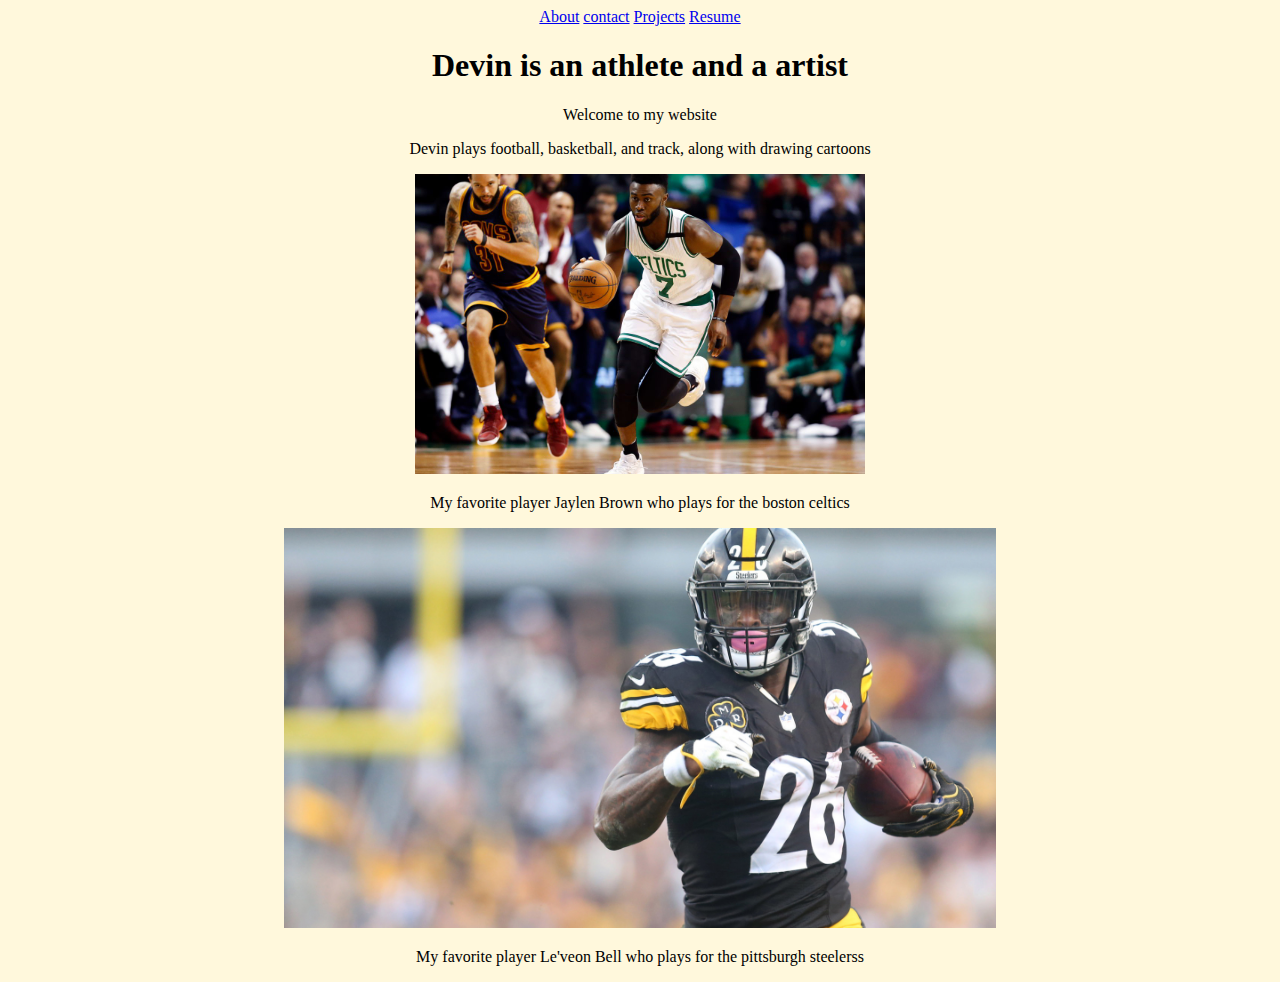
<file: index.html>
<!DOCTYPE html>
<html>
     <head>
         <title></title>
         <link rel= "stylesheet" href="indexStyle.css">
    </head>
         
    <body backround="https://photos.google.com/photo/AF1QipNBng8ZcrKw23dqOnPiV3MWDzTCzAGt3TTf9w-0">
        <a href="about.html">About</a>
        <a href="contact.html">contact</a>
        <a href="projects.html">Projects</a>
        <a href="resume.html">Resume</a>     
        <h1>Devin is an athlete and a artist</h1>
        <p>Welcome to my website</p>
        <p>Devin plays football, basketball, and track, along with drawing cartoons </p>
        <img src="usa_today_10073441.0.jpg"width:"200" height="300"/>
        <p>My favorite player Jaylen Brown who plays for the boston celtics</p>
        <img src="10363419.jpg"width:"400" height="400"/>
        <p>My favorite player Le'veon Bell who plays for the pittsburgh steelerss</p>
    </body>
    </html>
</file>
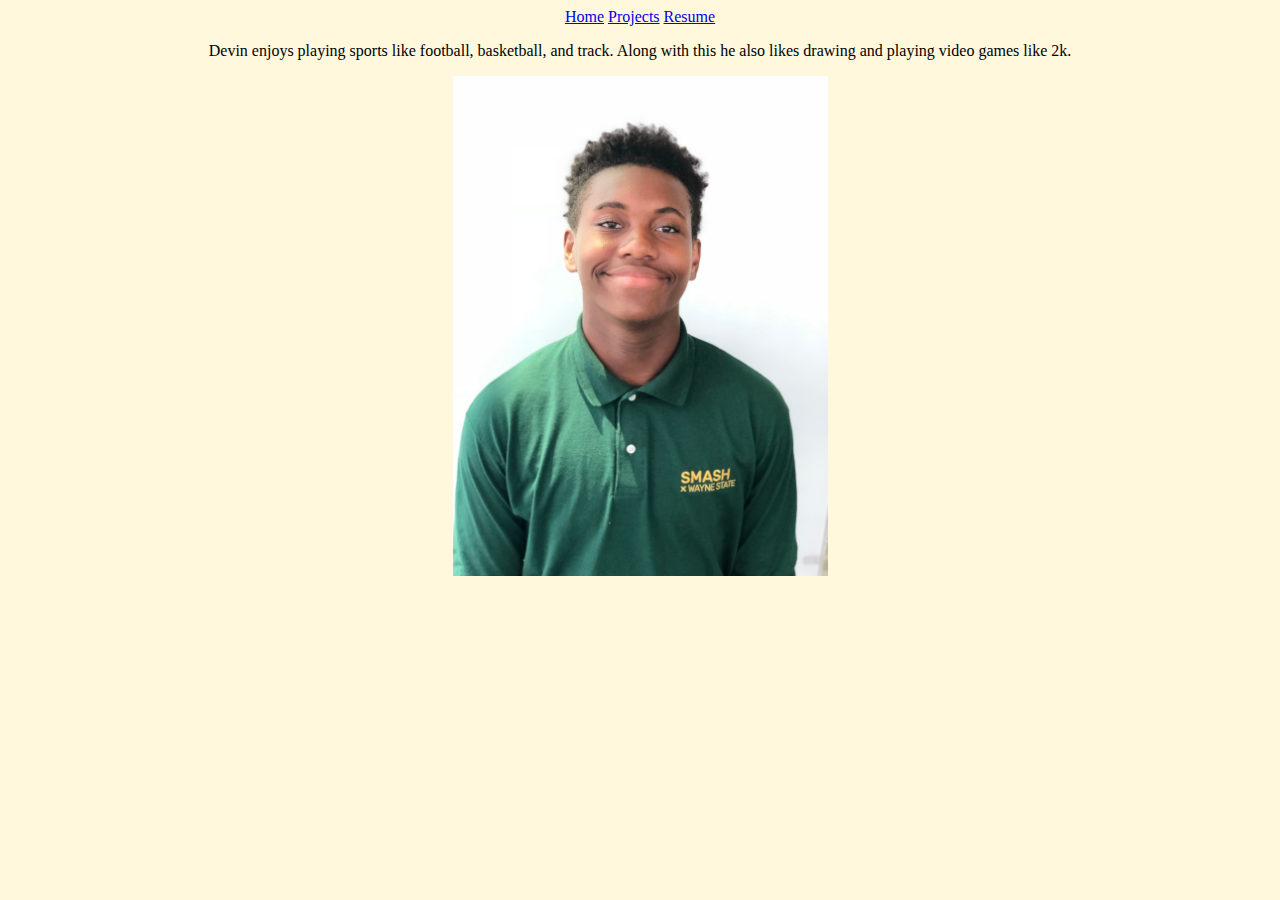
<file: about.html>
<!DOCTYPE html>
<html>
     <head>
         <link rel= "stylesheet" href="aboutStyle.css">
         <title>Devin's Page</title>
    </head>
    <body>
        
        <a href="index.html">Home</a>
        <a href="projects.html">Projects</a>
        <a href="resume.html">Resume</a>
        <p>Devin enjoys playing sports like football, basketball, and track. Along with this he also likes drawing and playing video games like 2k.</p>
        <img src="sexy.jpg" width:"400" height="500">  
             </body>
        </html>
</file>
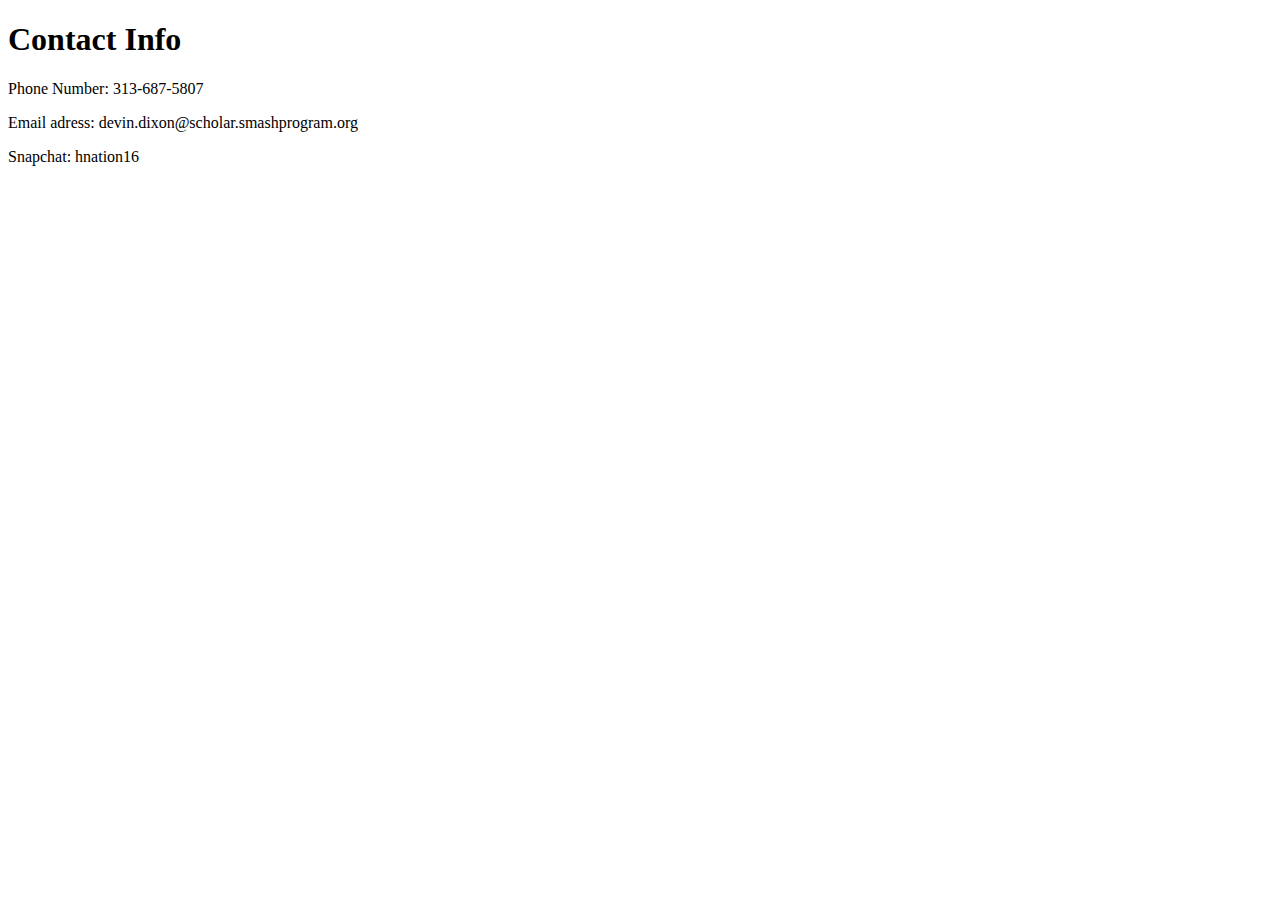
<file: contact.html>
<!DOCTYPE html>
<html>


<head> 
    
    <title>Contact</title> 
</head>


<body>

    <h1>Contact Info</h1>
  <p> Phone Number: 313-687-5807</p>
  <p> Email adress: devin.dixon@scholar.smashprogram.org</p>
  <p> Snapchat: hnation16</p>
</body>
       
    </html>
</file>
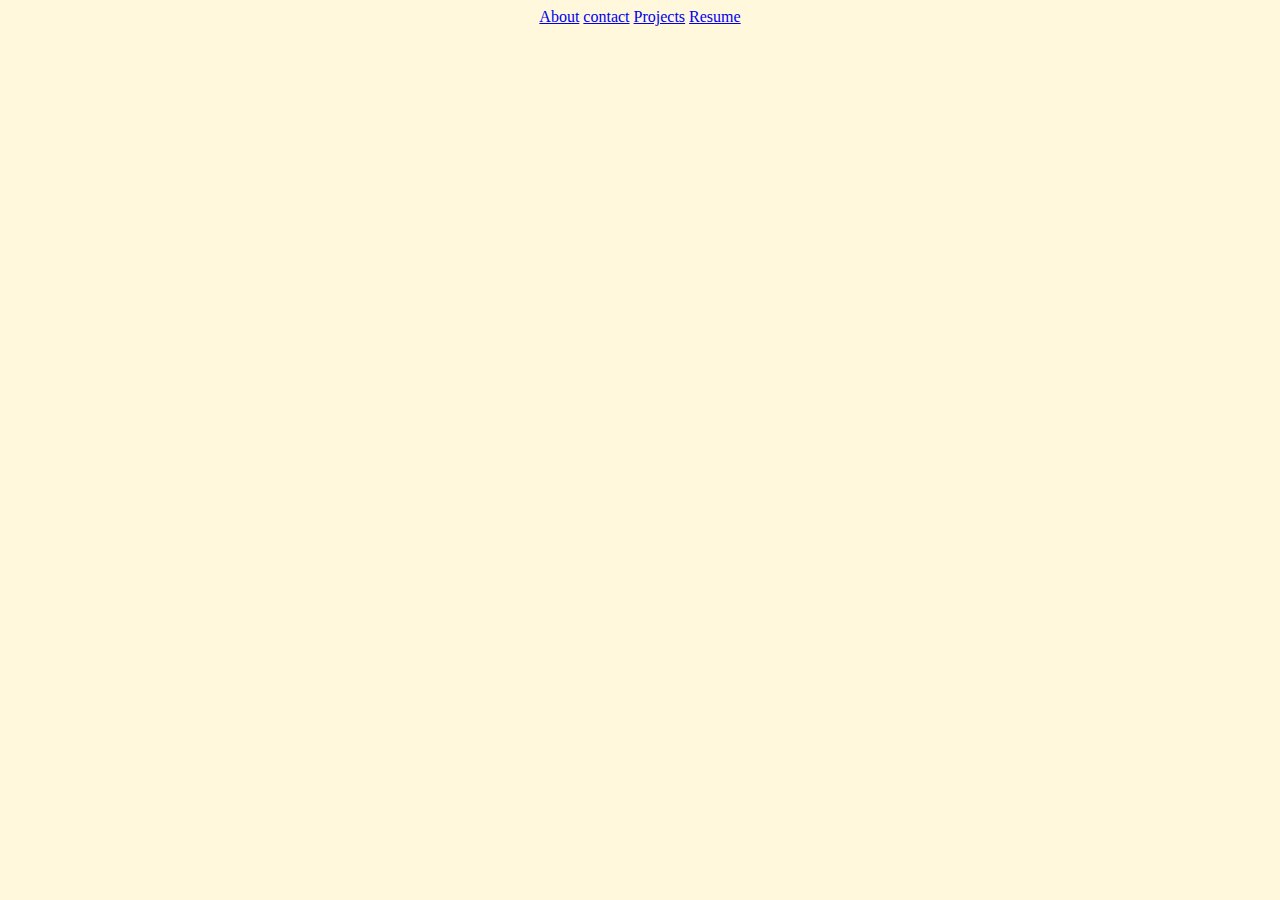
<file: projects.html>
<!DOCTYPE html>
<html>
     <head>
         <title></title>
         <link rel= "stylesheet" href="indexStyle.css">
    </head>
         
    <body backround="https://photos.google.com/photo/AF1QipNBng8ZcrKw23dqOnPiV3MWDzTCzAGt3TTf9w-0">
        <a href="about.html">About</a>
        <a href="contact.html">contact</a>
        <a href="projects.html">Projects</a>
        <a href="resume.html">Resume</a>
        
    </body>
    </html>
</file>
<file: indexStyle.css>
body{
    background-color: cornsilk;
text-align:center;
}
ul {
    list-style-type: none;
    margin: 0;
    padding: 0;
    overflow: hidden;
    background-color: #333;
}

li {
    float: left;
}

li a {
    display: block;
    color: white;
    text-align: center;
    padding: 14px 16px;
    text-decoration: none;
}

li a:hover:not(.active) {
    background-color: #111;
}

.active {
    background-color: #4CAF50;
}
</style>
</head>
<body>

<ul>
  <li><a href="about.html">About</a></li>
  <li><a href="contact.html">Contact</a></li>
  <li><a href="projects.html">Projects</a></li>
  <li style="float:right"><a class="active" href="index.html">Index</a></li>
</ul>
</file>
<file: aboutStyle.css>
body{
    background-color: cornsilk;
text-align:center;
}
</file>
